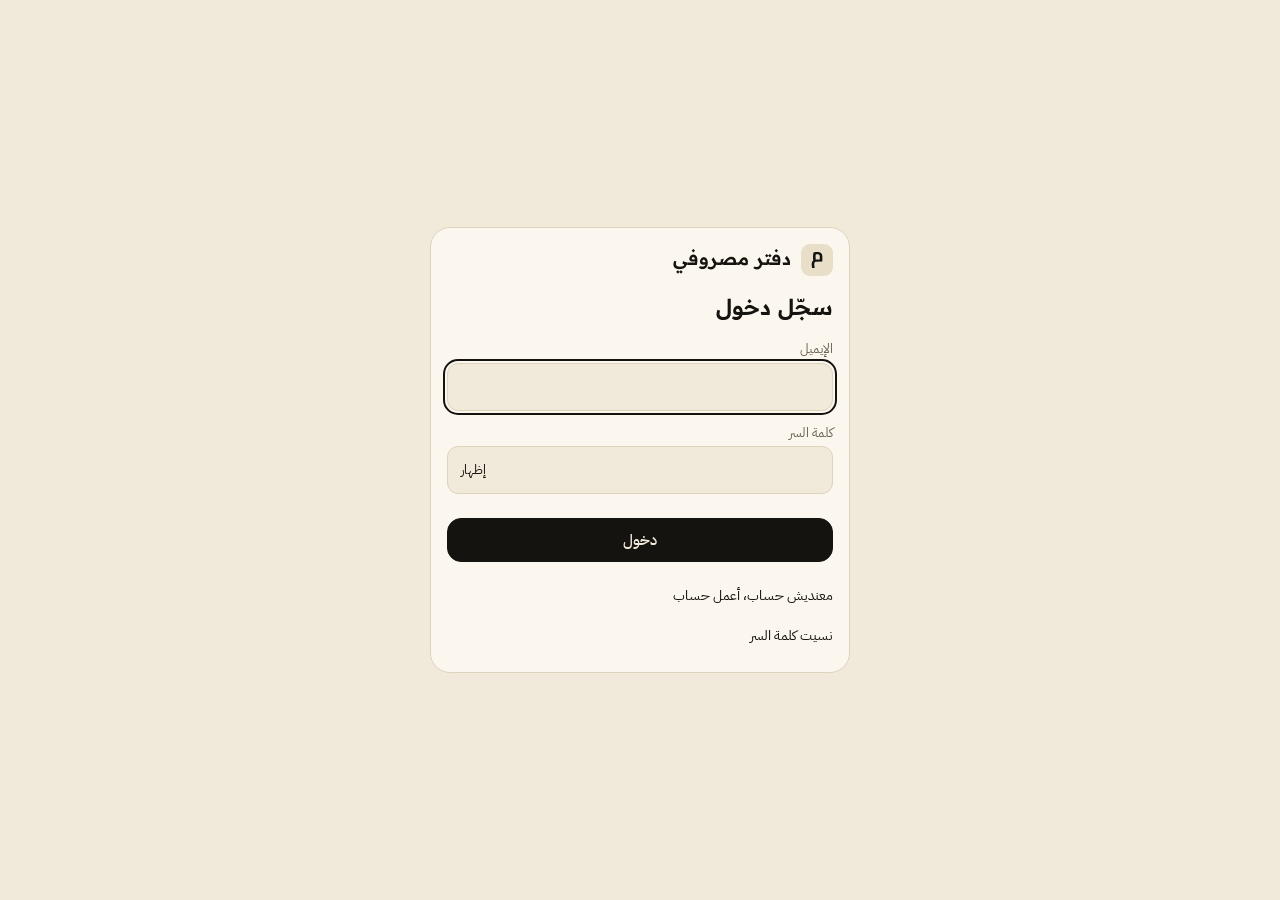
<file: index.html>
<!doctype html>
<html lang="ar" dir="rtl">
<head>
<meta charset="utf-8">
<meta name="viewport" content="width=device-width,initial-scale=1,viewport-fit=cover">
<meta http-equiv="Content-Security-Policy" content="default-src 'self'; script-src 'self'; style-src 'self' 'unsafe-inline'; img-src 'self' data:; font-src 'self'; connect-src 'self' https://rubfnxcxwtlydkwenlbh.supabase.co wss://rubfnxcxwtlydkwenlbh.supabase.co; manifest-src 'self'; object-src 'none'; base-uri 'none'; form-action 'self'">
<meta name="referrer" content="no-referrer">
<meta name="color-scheme" content="light dark">
<meta name="theme-color" content="#F1EADB" media="(prefers-color-scheme: light)">
<meta name="theme-color" content="#121110" media="(prefers-color-scheme: dark)">
<script src="theme-init.js"></script>
<meta name="apple-mobile-web-app-capable" content="yes">
<meta name="mobile-web-app-capable" content="yes">
<meta name="apple-mobile-web-app-title" content="مصروفي">
<link rel="manifest" href="manifest.webmanifest">
<link rel="apple-touch-icon" href="icon-180.png">
<link rel="icon" href="icon.svg" type="image/svg+xml">
<link rel="stylesheet" href="fonts.css">
<link rel="stylesheet" href="app.css">
<title>دفتر مصروفي</title>
</head>
<body>
<div id="app" class="shell">
  <aside class="rail" aria-label="التنقل">
    <div class="brand"><span class="mark" aria-hidden="true">م</span><span>دفتر مصروفي</span></div>
    <button class="btn primary" data-act="add" type="button">+ حركة جديدة</button>
    <nav id="nav-d"></nav>
    <div class="sync" data-s="warn" id="sync-d"><i></i><span>بيتوصّل…</span></div>
  </aside>
  <div class="col">
    <header class="topbar">
      <div class="brand"><span class="mark" aria-hidden="true">م</span><span>دفتر مصروفي</span></div>
      <div class="sync" data-s="warn" id="sync-m"><i></i><span>بيتوصّل…</span></div>
    </header>
    <main class="main" id="view" aria-live="polite"><div class="loading" role="status">بيحمّل دفترك…</div></main>
  </div>
  <nav class="tabbar" id="nav-m" aria-label="التنقل"></nav>
  <button class="fab" data-act="add" type="button" aria-label="إضافة حركة جديدة"><svg class="ico" viewBox="0 0 24 24"><path d="M12 5v14M5 12h14"/></svg></button>

  <div class="ov" id="ov" hidden>
    <div class="sheet" role="dialog" aria-modal="true" aria-labelledby="sh-title">
      <div class="sh-head"><h2 id="sh-title">حركة جديدة</h2><button class="xbtn" id="sh-x" type="button" aria-label="إغلاق">×</button></div>
      <form id="f" novalidate>
        <div class="seg" role="group" aria-label="نوع الحركة">
          <button type="button" data-t="exp" aria-pressed="true">مصروف</button>
          <button type="button" data-t="inc" aria-pressed="false">دخل</button>
        </div>
        <div><label for="f-amt">المبلغ (ج.م)</label><input id="f-amt" type="text" inputmode="decimal" autocomplete="off" placeholder="0" maxlength="14"></div>
        <div>
          <label for="f-cat" id="f-cat-l">الفئة</label>
          <select id="f-cat"></select>
          <input id="f-newcat" type="text" hidden placeholder="اسم الفئة الجديدة" maxlength="40" style="margin-top:8px" autocomplete="off" aria-label="اسم الفئة الجديدة">
        </div>
        <div><label for="f-name" id="f-name-l">التفاصيل</label><input id="f-name" type="text" list="names" autocomplete="off" maxlength="100" placeholder="اختياري"><datalist id="names"></datalist></div>
        <div><label for="f-date">التاريخ</label><input id="f-date" type="date" min="2000-01-01" max="2100-01-01"></div>
        <p class="err" id="f-err" role="alert"></p>
        <div class="acts">
          <button class="btn primary" id="f-save" type="submit">حفظ</button>
          <button class="btn" id="f-more" type="button">حفظ وإضافة تانية</button>
          <button class="btn danger" id="f-del" type="button" hidden>حذف</button>
        </div>
      </form>
    </div>
  </div>

  <div class="ov" id="ov2" hidden>
    <div class="sheet" role="dialog" aria-modal="true" aria-labelledby="c-title">
      <div class="sh-head"><h2 id="c-title">فئة جديدة</h2><button class="xbtn" id="c-x" type="button" aria-label="إغلاق">×</button></div>
      <form id="cf" novalidate>
        <div class="seg" id="c-type" role="group" aria-label="نوع الفئة">
          <button type="button" data-t="exp" aria-pressed="true">فئة مصروف</button>
          <button type="button" data-t="inc" aria-pressed="false">مصدر دخل</button>
        </div>
        <div><label for="c-name">الاسم</label><input id="c-name" type="text" maxlength="40" autocomplete="off" placeholder="اسم الفئة"></div>
        <div><span class="lbl">اللون</span><div class="swatches" id="c-colors" role="group" aria-label="لون الفئة"></div></div>
        <div id="c-budget-w"><label for="c-budget">ميزانية شهرية (اختياري)</label><input id="c-budget" type="text" inputmode="decimal" maxlength="14" autocomplete="off" placeholder="سيبها فاضية لو مش محتاج"></div>
        <p class="err" id="c-err" role="alert"></p>
        <div class="acts">
          <button class="btn primary" id="c-save" type="submit">حفظ</button>
          <button class="btn" id="c-arch" type="button" hidden>أرشفة</button>
          <button class="btn danger" id="c-del" type="button" hidden>حذف</button>
        </div>
      </form>
    </div>
  </div>

  <section id="auth" class="auth" hidden aria-live="polite"></section>
  <section id="lock" class="auth lockscr" hidden aria-live="polite"></section>
  <div class="toast" id="toast" role="status" hidden></div>
</div>
<script src="config.js"></script>
<script src="vendor/supabase.js"></script>
<script src="import.js"></script>
<script src="app.js"></script>
</body>
</html>
</file>
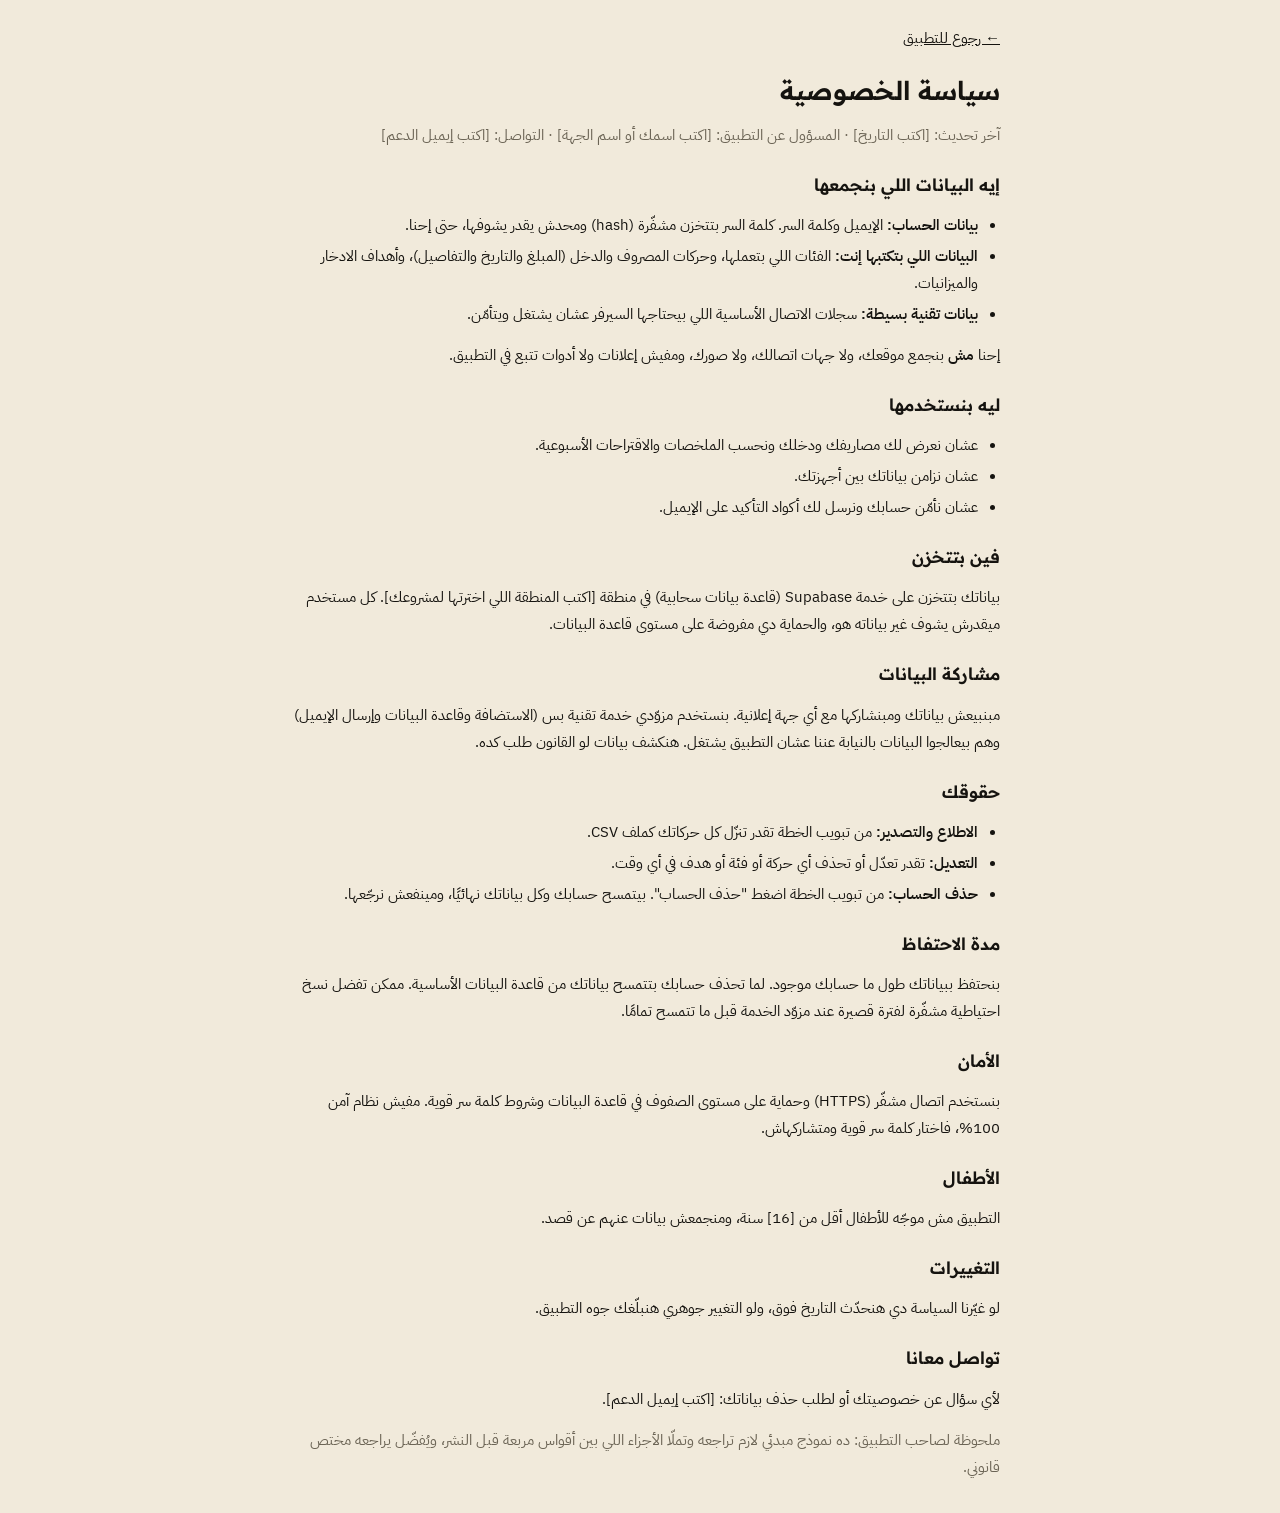
<file: privacy.html>
<!doctype html>
<html lang="ar" dir="rtl">
<head>
<meta charset="utf-8">
<meta name="viewport" content="width=device-width,initial-scale=1,viewport-fit=cover">
<meta http-equiv="Content-Security-Policy" content="default-src 'none'; style-src 'self' 'unsafe-inline'; font-src 'self'; img-src 'self' data:; base-uri 'none'">
<meta name="color-scheme" content="light dark">
<title>سياسة الخصوصية - دفتر مصروفي</title>
<link rel="stylesheet" href="fonts.css">
<link rel="stylesheet" href="app.css">
<style>
body{padding:calc(16px + env(safe-area-inset-top,0px)) 16px calc(32px + env(safe-area-inset-bottom,0px))}
.doc{max-width:720px;margin-inline:auto;display:flex;flex-direction:column;gap:14px}
.doc h1{font-family:var(--f-display);font-size:26px;font-weight:600;line-height:1.3}
.doc h2{font-family:var(--f-display);font-size:17px;font-weight:600;margin-top:8px}
.doc p,.doc li{font-size:15px;line-height:1.8}
.doc ul{list-style:disc;padding-inline-start:22px;display:flex;flex-direction:column;gap:4px}
.doc a{color:var(--accent)}
.back{display:inline-flex;min-height:44px;align-items:center}
</style>
</head>
<body>
<main class="doc">
<a class="back" href="index.html">← رجوع للتطبيق</a>
<h1>سياسة الخصوصية</h1>
<p class="muted">آخر تحديث: [اكتب التاريخ] · المسؤول عن التطبيق: [اكتب اسمك أو اسم الجهة] · التواصل: [اكتب إيميل الدعم]</p>

<h2>إيه البيانات اللي بنجمعها</h2>
<ul>
<li><b>بيانات الحساب:</b> الإيميل وكلمة السر. كلمة السر بتتخزن مشفّرة (hash) ومحدش يقدر يشوفها، حتى إحنا.</li>
<li><b>البيانات اللي بتكتبها إنت:</b> الفئات اللي بتعملها، وحركات المصروف والدخل (المبلغ والتاريخ والتفاصيل)، وأهداف الادخار والميزانيات.</li>
<li><b>بيانات تقنية بسيطة:</b> سجلات الاتصال الأساسية اللي بيحتاجها السيرفر عشان يشتغل ويتأمّن.</li>
</ul>
<p>إحنا <b>مش</b> بنجمع موقعك، ولا جهات اتصالك، ولا صورك، ومفيش إعلانات ولا أدوات تتبع في التطبيق.</p>

<h2>ليه بنستخدمها</h2>
<ul>
<li>عشان نعرض لك مصاريفك ودخلك ونحسب الملخصات والاقتراحات الأسبوعية.</li>
<li>عشان نزامن بياناتك بين أجهزتك.</li>
<li>عشان نأمّن حسابك ونرسل لك أكواد التأكيد على الإيميل.</li>
</ul>

<h2>فين بتتخزن</h2>
<p>بياناتك بتتخزن على خدمة Supabase (قاعدة بيانات سحابية) في منطقة [اكتب المنطقة اللي اخترتها لمشروعك]. كل مستخدم ميقدرش يشوف غير بياناته هو، والحماية دي مفروضة على مستوى قاعدة البيانات.</p>

<h2>مشاركة البيانات</h2>
<p>مبنبيعش بياناتك ومبنشاركها مع أي جهة إعلانية. بنستخدم مزوّدي خدمة تقنية بس (الاستضافة وقاعدة البيانات وإرسال الإيميل) وهم بيعالجوا البيانات بالنيابة عننا عشان التطبيق يشتغل. هنكشف بيانات لو القانون طلب كده.</p>

<h2>حقوقك</h2>
<ul>
<li><b>الاطلاع والتصدير:</b> من تبويب الخطة تقدر تنزّل كل حركاتك كملف CSV.</li>
<li><b>التعديل:</b> تقدر تعدّل أو تحذف أي حركة أو فئة أو هدف في أي وقت.</li>
<li><b>حذف الحساب:</b> من تبويب الخطة اضغط "حذف الحساب". بيتمسح حسابك وكل بياناتك نهائيًا، ومينفعش نرجّعها.</li>
</ul>

<h2>مدة الاحتفاظ</h2>
<p>بنحتفظ ببياناتك طول ما حسابك موجود. لما تحذف حسابك بتتمسح بياناتك من قاعدة البيانات الأساسية. ممكن تفضل نسخ احتياطية مشفّرة لفترة قصيرة عند مزوّد الخدمة قبل ما تتمسح تمامًا.</p>

<h2>الأمان</h2>
<p>بنستخدم اتصال مشفّر (HTTPS) وحماية على مستوى الصفوف في قاعدة البيانات وشروط كلمة سر قوية. مفيش نظام آمن 100%، فاختار كلمة سر قوية ومتشاركهاش.</p>

<h2>الأطفال</h2>
<p>التطبيق مش موجّه للأطفال أقل من [16] سنة، ومنجمعش بيانات عنهم عن قصد.</p>

<h2>التغييرات</h2>
<p>لو غيّرنا السياسة دي هنحدّث التاريخ فوق، ولو التغيير جوهري هنبلّغك جوه التطبيق.</p>

<h2>تواصل معانا</h2>
<p>لأي سؤال عن خصوصيتك أو لطلب حذف بياناتك: [اكتب إيميل الدعم].</p>
<p class="muted">ملحوظة لصاحب التطبيق: ده نموذج مبدئي لازم تراجعه وتملّا الأجزاء اللي بين أقواس مربعة قبل النشر، ويُفضّل يراجعه مختص قانوني.</p>
</main>
</body>
</html>
</file>
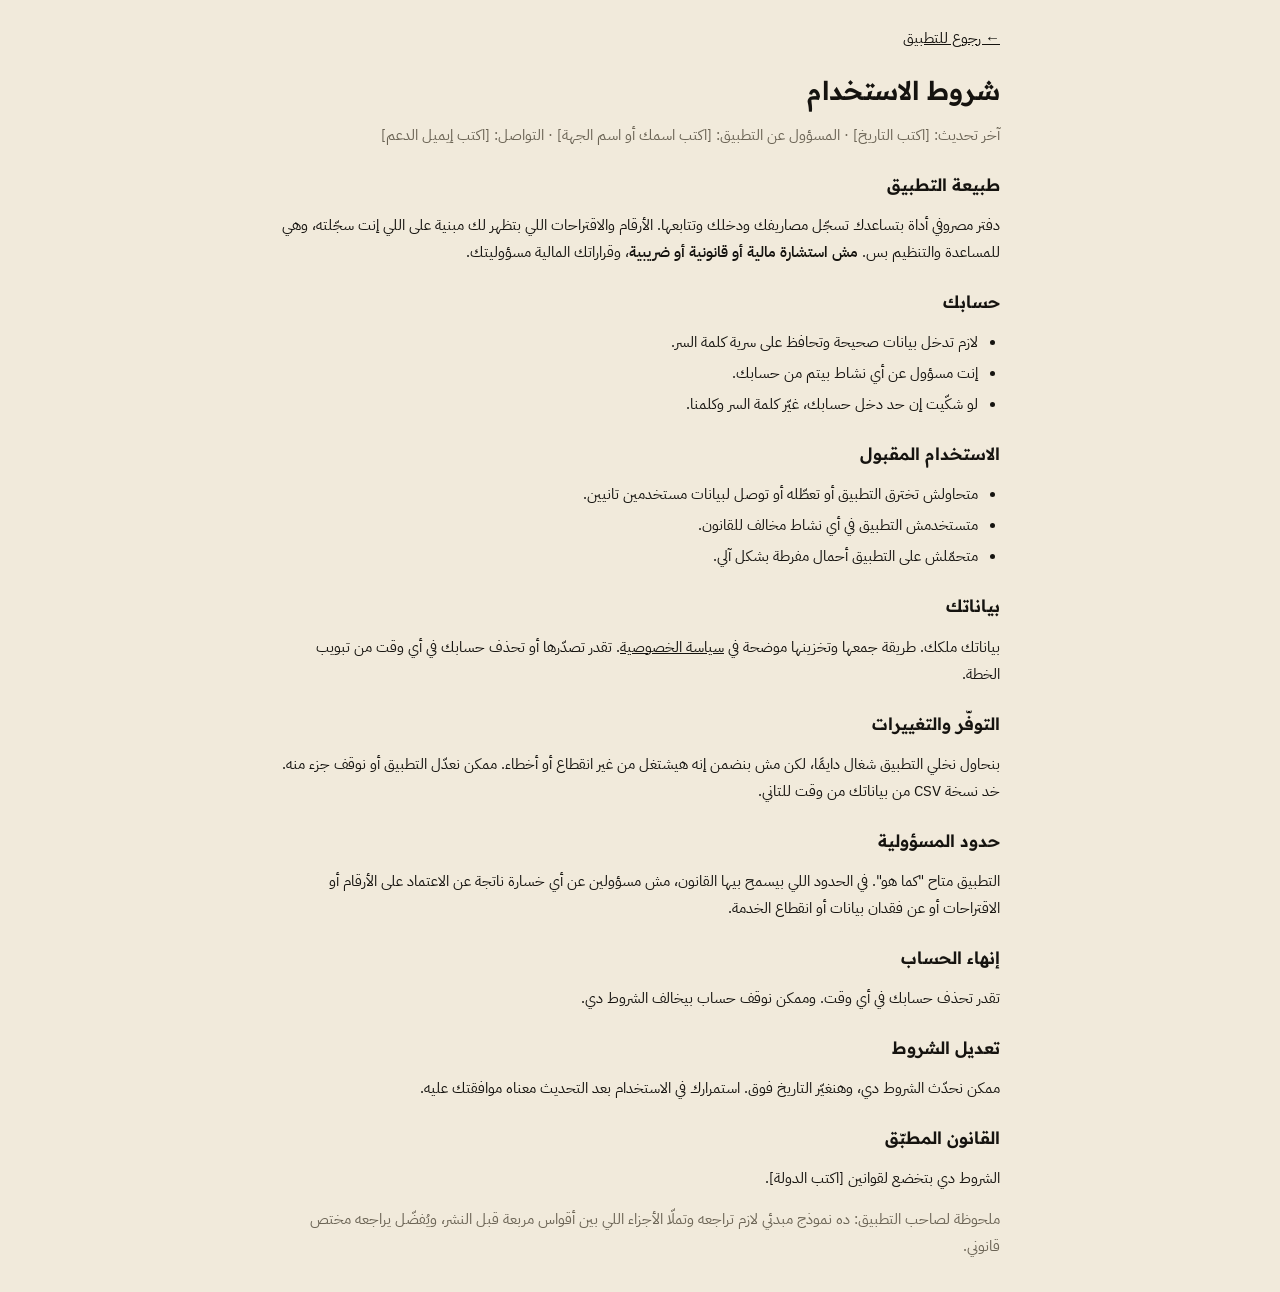
<file: terms.html>
<!doctype html>
<html lang="ar" dir="rtl">
<head>
<meta charset="utf-8">
<meta name="viewport" content="width=device-width,initial-scale=1,viewport-fit=cover">
<meta http-equiv="Content-Security-Policy" content="default-src 'none'; style-src 'self' 'unsafe-inline'; font-src 'self'; img-src 'self' data:; base-uri 'none'">
<meta name="color-scheme" content="light dark">
<title>شروط الاستخدام - دفتر مصروفي</title>
<link rel="stylesheet" href="fonts.css">
<link rel="stylesheet" href="app.css">
<style>
body{padding:calc(16px + env(safe-area-inset-top,0px)) 16px calc(32px + env(safe-area-inset-bottom,0px))}
.doc{max-width:720px;margin-inline:auto;display:flex;flex-direction:column;gap:14px}
.doc h1{font-family:var(--f-display);font-size:26px;font-weight:600;line-height:1.3}
.doc h2{font-family:var(--f-display);font-size:17px;font-weight:600;margin-top:8px}
.doc p,.doc li{font-size:15px;line-height:1.8}
.doc ul{list-style:disc;padding-inline-start:22px;display:flex;flex-direction:column;gap:4px}
.doc a{color:var(--accent)}
.back{display:inline-flex;min-height:44px;align-items:center}
</style>
</head>
<body>
<main class="doc">
<a class="back" href="index.html">← رجوع للتطبيق</a>
<h1>شروط الاستخدام</h1>
<p class="muted">آخر تحديث: [اكتب التاريخ] · المسؤول عن التطبيق: [اكتب اسمك أو اسم الجهة] · التواصل: [اكتب إيميل الدعم]</p>

<h2>طبيعة التطبيق</h2>
<p>دفتر مصروفي أداة بتساعدك تسجّل مصاريفك ودخلك وتتابعها. الأرقام والاقتراحات اللي بتظهر لك مبنية على اللي إنت سجّلته، وهي للمساعدة والتنظيم بس. <b>مش استشارة مالية أو قانونية أو ضريبية</b>، وقراراتك المالية مسؤوليتك.</p>

<h2>حسابك</h2>
<ul>
<li>لازم تدخل بيانات صحيحة وتحافظ على سرية كلمة السر.</li>
<li>إنت مسؤول عن أي نشاط بيتم من حسابك.</li>
<li>لو شكّيت إن حد دخل حسابك، غيّر كلمة السر وكلمنا.</li>
</ul>

<h2>الاستخدام المقبول</h2>
<ul>
<li>متحاولش تخترق التطبيق أو تعطّله أو توصل لبيانات مستخدمين تانيين.</li>
<li>متستخدمش التطبيق في أي نشاط مخالف للقانون.</li>
<li>متحمّلش على التطبيق أحمال مفرطة بشكل آلي.</li>
</ul>

<h2>بياناتك</h2>
<p>بياناتك ملكك. طريقة جمعها وتخزينها موضحة في <a href="privacy.html">سياسة الخصوصية</a>. تقدر تصدّرها أو تحذف حسابك في أي وقت من تبويب الخطة.</p>

<h2>التوفّر والتغييرات</h2>
<p>بنحاول نخلي التطبيق شغال دايمًا، لكن مش بنضمن إنه هيشتغل من غير انقطاع أو أخطاء. ممكن نعدّل التطبيق أو نوقف جزء منه. خد نسخة CSV من بياناتك من وقت للتاني.</p>

<h2>حدود المسؤولية</h2>
<p>التطبيق متاح "كما هو". في الحدود اللي بيسمح بيها القانون، مش مسؤولين عن أي خسارة ناتجة عن الاعتماد على الأرقام أو الاقتراحات أو عن فقدان بيانات أو انقطاع الخدمة.</p>

<h2>إنهاء الحساب</h2>
<p>تقدر تحذف حسابك في أي وقت. وممكن نوقف حساب بيخالف الشروط دي.</p>

<h2>تعديل الشروط</h2>
<p>ممكن نحدّث الشروط دي، وهنغيّر التاريخ فوق. استمرارك في الاستخدام بعد التحديث معناه موافقتك عليه.</p>

<h2>القانون المطبّق</h2>
<p>الشروط دي بتخضع لقوانين [اكتب الدولة].</p>
<p class="muted">ملحوظة لصاحب التطبيق: ده نموذج مبدئي لازم تراجعه وتملّا الأجزاء اللي بين أقواس مربعة قبل النشر، ويُفضّل يراجعه مختص قانوني.</p>
</main>
</body>
</html>
</file>
<file: fonts.css>
/* خطوط محلية (بدون اتصال بأي موقع خارجي) */
@font-face{font-family:'IBM Plex Sans Arabic';font-style:normal;font-weight:400;font-display:swap;src:url(fonts/ibm-plex-sans-arabic-arabic-400-normal.woff2) format('woff2');unicode-range:U+0600-06FF,U+0750-077F,U+0870-088E,U+0890-0891,U+0897-08E1,U+08E3-08FF,U+200C-200E,U+2010-2011,U+204F,U+2E41,U+FB50-FDFF,U+FE70-FE74,U+FE76-FEFC}
@font-face{font-family:'IBM Plex Sans Arabic';font-style:normal;font-weight:400;font-display:swap;src:url(fonts/ibm-plex-sans-arabic-latin-400-normal.woff2) format('woff2');unicode-range:U+0000-00FF,U+0131,U+0152-0153,U+02BB-02BC,U+02C6,U+02DA,U+02DC,U+0304,U+0308,U+0329,U+2000-206F,U+20AC,U+2122,U+2191,U+2193,U+2212,U+2215,U+FEFF,U+FFFD}
@font-face{font-family:'IBM Plex Sans Arabic';font-style:normal;font-weight:500;font-display:swap;src:url(fonts/ibm-plex-sans-arabic-arabic-500-normal.woff2) format('woff2');unicode-range:U+0600-06FF,U+0750-077F,U+0870-088E,U+0890-0891,U+0897-08E1,U+08E3-08FF,U+200C-200E,U+2010-2011,U+204F,U+2E41,U+FB50-FDFF,U+FE70-FE74,U+FE76-FEFC}
@font-face{font-family:'IBM Plex Sans Arabic';font-style:normal;font-weight:500;font-display:swap;src:url(fonts/ibm-plex-sans-arabic-latin-500-normal.woff2) format('woff2');unicode-range:U+0000-00FF,U+0131,U+0152-0153,U+02BB-02BC,U+02C6,U+02DA,U+02DC,U+0304,U+0308,U+0329,U+2000-206F,U+20AC,U+2122,U+2191,U+2193,U+2212,U+2215,U+FEFF,U+FFFD}
@font-face{font-family:'IBM Plex Sans Arabic';font-style:normal;font-weight:600;font-display:swap;src:url(fonts/ibm-plex-sans-arabic-arabic-600-normal.woff2) format('woff2');unicode-range:U+0600-06FF,U+0750-077F,U+0870-088E,U+0890-0891,U+0897-08E1,U+08E3-08FF,U+200C-200E,U+2010-2011,U+204F,U+2E41,U+FB50-FDFF,U+FE70-FE74,U+FE76-FEFC}
@font-face{font-family:'IBM Plex Sans Arabic';font-style:normal;font-weight:600;font-display:swap;src:url(fonts/ibm-plex-sans-arabic-latin-600-normal.woff2) format('woff2');unicode-range:U+0000-00FF,U+0131,U+0152-0153,U+02BB-02BC,U+02C6,U+02DA,U+02DC,U+0304,U+0308,U+0329,U+2000-206F,U+20AC,U+2122,U+2191,U+2193,U+2212,U+2215,U+FEFF,U+FFFD}
@font-face{font-family:'Readex Pro';font-style:normal;font-weight:500;font-display:swap;src:url(fonts/readex-pro-arabic-500-normal.woff2) format('woff2');unicode-range:U+0600-06FF,U+0750-077F,U+0870-088E,U+0890-0891,U+0897-08E1,U+08E3-08FF,U+200C-200E,U+2010-2011,U+204F,U+2E41,U+FB50-FDFF,U+FE70-FE74,U+FE76-FEFC}
@font-face{font-family:'Readex Pro';font-style:normal;font-weight:500;font-display:swap;src:url(fonts/readex-pro-latin-500-normal.woff2) format('woff2');unicode-range:U+0000-00FF,U+0131,U+0152-0153,U+02BB-02BC,U+02C6,U+02DA,U+02DC,U+0304,U+0308,U+0329,U+2000-206F,U+20AC,U+2122,U+2191,U+2193,U+2212,U+2215,U+FEFF,U+FFFD}
@font-face{font-family:'Readex Pro';font-style:normal;font-weight:600;font-display:swap;src:url(fonts/readex-pro-arabic-600-normal.woff2) format('woff2');unicode-range:U+0600-06FF,U+0750-077F,U+0870-088E,U+0890-0891,U+0897-08E1,U+08E3-08FF,U+200C-200E,U+2010-2011,U+204F,U+2E41,U+FB50-FDFF,U+FE70-FE74,U+FE76-FEFC}
@font-face{font-family:'Readex Pro';font-style:normal;font-weight:600;font-display:swap;src:url(fonts/readex-pro-latin-600-normal.woff2) format('woff2');unicode-range:U+0000-00FF,U+0131,U+0152-0153,U+02BB-02BC,U+02C6,U+02DA,U+02DC,U+0304,U+0308,U+0329,U+2000-206F,U+20AC,U+2122,U+2191,U+2193,U+2212,U+2215,U+FEFF,U+FFFD}
@font-face{font-family:'IBM Plex Mono';font-style:normal;font-weight:500;font-display:swap;src:url(fonts/ibm-plex-mono-latin-500-normal.woff2) format('woff2');unicode-range:U+0000-00FF,U+0131,U+0152-0153,U+02BB-02BC,U+02C6,U+02DA,U+02DC,U+0304,U+0308,U+0329,U+2000-206F,U+20AC,U+2122,U+2191,U+2193,U+2212,U+2215,U+FEFF,U+FFFD}
</file>
<file: app.css>
/* Layout: right-hand rail on desktop, bottom tab bar on phones. One dark hero card carries the month's net; everything else stays quiet. */
:root{
  --bg:#F1EADB; --surface:#FBF7EE; --surface-2:#EAE2CE; --ink:#15130F; --muted:#6B6455; --line:#DDD3BD;
  --accent:#15130F; --on-accent:#F1EADB; --accent-soft:#E6DCC6; --bar:#CFC4AA;
  --inc:#2F6B4F; --exp:#A8432F; --warn:#8F6209; --inc-soft:#DDE8D8; --exp-soft:#F3DDD3; --warn-soft:#F4E8CD;
  --hero:#15130F; --hero-ink:#F1EADB; --hero-muted:#B5AC97; --brass:#CDBF9F;
  --c1:#2F6B4F; --c2:#B8923F; --c3:#A8432F; --c4:#3F5C99; --c5:#7A8B2E; --c6:#8E4A8B; --c7:#2E7F99; --c8:#6B6455;
  --shadow:0 1px 2px rgba(20,18,15,.06),0 8px 22px rgba(20,18,15,.08);
  --f-body:"IBM Plex Sans Arabic","Segoe UI",Tahoma,sans-serif;
  --f-display:"Readex Pro","IBM Plex Sans Arabic",Tahoma,sans-serif;
  --f-num:"IBM Plex Mono",ui-monospace,Menlo,Consolas,monospace;
  color-scheme:light;
}
@media (prefers-color-scheme:dark){:root:not([data-theme="light"]){
  --bg:#121110; --surface:#1B1A17; --surface-2:#25231F; --ink:#F1EADB; --muted:#A39B8A; --line:#2E2B26;
  --accent:#F1EADB; --on-accent:#15130F; --accent-soft:#2A2722; --bar:#5B5547;
  --inc:#66C393; --exp:#E88A76; --warn:#E5B352; --inc-soft:#1C3026; --exp-soft:#3A2420; --warn-soft:#3A2F14;
  --hero:#26231E; --hero-ink:#F1EADB; --hero-muted:#B5AC97; --brass:#CDBF9F;
  --c1:#66C393; --c2:#D9B35E; --c3:#E88A76; --c4:#8FA6E0; --c5:#B3C456; --c6:#C98AC6; --c7:#6DB8D4; --c8:#A39B8A;
  --shadow:0 1px 2px rgba(0,0,0,.4),0 10px 28px rgba(0,0,0,.35); color-scheme:dark}}
:root[data-theme="dark"]{
  --bg:#121110; --surface:#1B1A17; --surface-2:#25231F; --ink:#F1EADB; --muted:#A39B8A; --line:#2E2B26;
  --accent:#F1EADB; --on-accent:#15130F; --accent-soft:#2A2722; --bar:#5B5547;
  --inc:#66C393; --exp:#E88A76; --warn:#E5B352; --inc-soft:#1C3026; --exp-soft:#3A2420; --warn-soft:#3A2F14;
  --hero:#26231E; --hero-ink:#F1EADB; --hero-muted:#B5AC97; --brass:#CDBF9F;
  --c1:#66C393; --c2:#D9B35E; --c3:#E88A76; --c4:#8FA6E0; --c5:#B3C456; --c6:#C98AC6; --c7:#6DB8D4; --c8:#A39B8A;
  --shadow:0 1px 2px rgba(0,0,0,.4),0 10px 28px rgba(0,0,0,.35); color-scheme:dark}
*{box-sizing:border-box}
html{-webkit-text-size-adjust:100%;text-size-adjust:100%}
body{margin:0;background:var(--bg);color:var(--ink);font-family:var(--f-body);font-size:15px;line-height:1.6;overscroll-behavior-y:none;-webkit-tap-highlight-color:transparent}
button,input,select{font:inherit;color:inherit}
button{cursor:pointer;touch-action:manipulation}
/* 16px على الحقول عشان الآيفون ما يكبّرش الصفحة عند الكتابة */
input,select{font-size:16px}
:focus-visible{outline:2px solid var(--accent);outline-offset:2px}
h1,h2,h3,p,dl,dd,ul{margin:0;padding:0}
ul{list-style:none}
[hidden]{display:none!important}
.n{font-family:var(--f-num);font-variant-numeric:tabular-nums;direction:ltr;unicode-bidi:isolate;display:inline-block;font-weight:500}
.cur{font-size:.8em;color:var(--muted);margin-inline-start:.25em}
.ico{width:22px;height:22px;fill:none;stroke:currentColor;stroke-width:1.8;stroke-linecap:round;stroke-linejoin:round;flex:none}
@media (hover:none){.tab,.btn,.tx,.seg button,.fab,.xbtn,.sw{-webkit-user-select:none;user-select:none}}

.shell{min-height:100vh}
.rail{display:none}
.topbar{display:flex;align-items:center;justify-content:space-between;gap:12px;padding:12px 16px;padding-top:calc(12px + env(safe-area-inset-top,0px));position:sticky;top:0;background:var(--bg);z-index:5;border-bottom:1px solid var(--line)}
.brand{display:flex;align-items:center;gap:10px;font-family:var(--f-display);font-weight:600;font-size:18px}
.mark{width:32px;height:32px;border-radius:9px;background:#E9DEC8 url(icon.svg) center/cover no-repeat;color:transparent;display:grid;place-items:center;font-family:var(--f-display);font-size:18px;line-height:1;flex:none}
.sync{display:inline-flex;align-items:center;gap:7px;font-size:12.5px;color:var(--muted);white-space:nowrap}
.sync i{width:8px;height:8px;border-radius:50%;background:var(--warn)}
.sync[data-s="ok"] i{background:var(--inc)}
.sync[data-s="err"] i{background:var(--exp)}
.main{padding-inline:16px;padding-block:18px 130px;max-width:1100px;margin-inline:auto;display:flex;flex-direction:column;gap:16px}
.col{min-width:0}
.head{display:flex;align-items:flex-end;justify-content:space-between;gap:12px;flex-wrap:wrap}
.head h1{font-family:var(--f-display);font-weight:600;font-size:24px;line-height:1.3;text-wrap:balance}
.sub{color:var(--muted);font-size:13.5px}

.tabbar{position:fixed;inset-inline:0;bottom:0;display:grid;grid-template-columns:repeat(5,1fr);background:var(--surface);border-top:1px solid var(--line);padding-bottom:env(safe-area-inset-bottom,0px);z-index:6}
.tab{display:flex;flex-direction:column;align-items:center;gap:2px;padding:9px 2px 8px;border:0;background:none;color:var(--muted);font-size:11.5px;min-height:56px}
.tab[aria-current="page"]{color:var(--accent);font-weight:600}
.fab{position:fixed;inset-inline-end:16px;bottom:calc(72px + env(safe-area-inset-bottom,0px));z-index:7;width:56px;height:56px;border-radius:22px;border:0;background:var(--accent);color:var(--on-accent);display:grid;place-items:center;box-shadow:var(--shadow)}
.fab .ico{width:26px;height:26px}

.card{background:var(--surface);border:1px solid var(--line);border-radius:20px;padding:16px;display:flex;flex-direction:column;gap:12px;min-width:0}
.card h2{font-family:var(--f-display);font-weight:600;font-size:16px}
.grid{display:grid;gap:16px;grid-template-columns:1fr}
.hero{background:var(--hero);color:var(--hero-ink);border-radius:22px;padding:20px 18px;display:flex;flex-direction:column;gap:14px;box-shadow:var(--shadow)}
.eyebrow{font-size:13px;color:var(--hero-muted);letter-spacing:.02em}
.hero-num{display:flex;align-items:baseline;gap:6px;font-family:var(--f-display);font-weight:600}
.hero-num .n{font-family:var(--f-display);font-size:clamp(34px,9vw,48px);line-height:1.1}
.hero-num .cur{color:var(--brass);font-size:16px}
.hero-stats{display:grid;grid-template-columns:repeat(3,1fr);gap:10px;border-top:1px solid rgba(241,234,219,.16);padding-top:14px}
.hero-stats dt{font-size:12.5px;color:var(--hero-muted)}
.hero-stats dd{font-size:17px;margin-top:2px}
.hero-week{font-size:13.5px;color:var(--hero-muted);display:flex;align-items:center;gap:8px;flex-wrap:wrap}
.hero-week b{color:var(--hero-ink);font-weight:500}
.pill{display:inline-flex;align-items:center;gap:4px;border-radius:99px;padding:1px 9px;font-size:12.5px;font-weight:500;background:var(--surface-2);color:var(--muted)}
.pill.up{background:var(--exp-soft);color:var(--exp)}
.pill.down{background:var(--inc-soft);color:var(--inc)}
.hero .pill.up{background:rgba(242,127,116,.2);color:#FFB3AA}
.hero .pill.down{background:rgba(79,203,141,.2);color:#9BEBC0}

.seg{display:inline-flex;background:var(--surface-2);border-radius:11px;padding:3px;gap:2px;max-width:100%}
.seg button{border:0;background:none;padding:7px 14px;border-radius:9px;font-size:14px;color:var(--muted);min-height:36px}
.seg button[aria-pressed="true"]{background:var(--surface);color:var(--ink);font-weight:600;box-shadow:0 1px 2px rgba(20,18,15,.12)}
.bar-line{display:flex;gap:10px;flex-wrap:wrap;align-items:center;justify-content:space-between}
.btn{min-height:44px;padding:0 18px;border-radius:14px;border:1px solid var(--line);background:var(--surface);font-weight:500;display:inline-flex;align-items:center;justify-content:center;gap:8px}
.btn.primary{background:var(--accent);border-color:var(--accent);color:var(--on-accent)}
.btn.danger{color:var(--exp);border-color:var(--exp-soft);background:var(--exp-soft)}
.btn.small{min-height:36px;padding:0 12px;font-size:14px}
.btn[disabled]{opacity:.55;cursor:default}

.stack{display:flex;height:12px;border-radius:99px;overflow:hidden;background:var(--surface-2);direction:rtl}
.stack span{display:block;height:100%}
.rows{display:flex;flex-direction:column}
.rrow{display:grid;grid-template-columns:auto 1fr auto;gap:4px 10px;align-items:center;padding:10px 0;border-top:1px solid var(--line)}
.rrow:first-child{border-top:0}
.dot{width:10px;height:10px;border-radius:3px;flex:none}
.rname{min-width:0;overflow-wrap:anywhere}
.ramt{text-align:end;white-space:nowrap}
.meter{grid-column:1/-1;height:6px;border-radius:99px;background:var(--surface-2);overflow:hidden}
.meter i{display:block;height:100%;border-radius:99px;background:var(--accent)}
.meter.warn i{background:var(--warn)}
.meter.over i{background:var(--exp)}
.rmeta{grid-column:1/-1;font-size:12.5px;color:var(--muted);display:flex;gap:8px;flex-wrap:wrap}
.muted{color:var(--muted)}
.chart{width:100%;height:auto;direction:ltr;display:block}
.chart text{font-family:var(--f-num);font-size:9px;fill:var(--muted)}
.legend{display:flex;gap:14px;flex-wrap:wrap;font-size:12.5px;color:var(--muted);align-items:center}
.legend s{display:inline-block;width:18px;border-top:2px dashed var(--muted);vertical-align:middle;margin-inline-end:6px;text-decoration:none}

.empty{border:1.5px dashed var(--line);border-radius:14px;padding:22px 18px;display:flex;flex-direction:column;gap:10px;align-items:flex-start;background:var(--surface)}
.empty h2{font-family:var(--f-display);font-size:18px;font-weight:600}
.loading{padding:40px 0;text-align:center;color:var(--muted)}

.filters{display:flex;gap:10px;flex-wrap:wrap;align-items:center}
.field{min-height:44px;border:1px solid var(--line);background:var(--surface);border-radius:12px;padding:0 12px;min-width:0}
.filters .field{flex:1 1 140px}
.day{display:flex;justify-content:space-between;align-items:baseline;gap:10px;padding:14px 2px 6px;font-size:13px;color:var(--muted);font-weight:500}
.tx{width:100%;display:grid;grid-template-columns:auto 1fr auto;gap:2px 12px;align-items:center;text-align:start;background:var(--surface);border:1px solid var(--line);border-radius:16px;padding:11px 14px;margin-bottom:6px;min-height:56px}
.tx .sg{width:30px;height:30px;border-radius:9px;display:grid;place-items:center;font-weight:600;font-size:17px;background:var(--exp-soft);color:var(--exp)}
.tx.inc .sg{background:var(--inc-soft);color:var(--inc)}
.tx .t1{font-weight:500;overflow-wrap:anywhere;min-width:0}
.tx .t2{font-size:12.5px;color:var(--muted);grid-column:2;display:flex;gap:6px;flex-wrap:wrap;align-items:center}
.tx .am{grid-row:1/3;grid-column:3;text-align:end;font-size:15px;white-space:nowrap}
.tx.inc .am{color:var(--inc)}
.tag{font-size:11.5px;padding:0 7px;border-radius:6px;background:var(--surface-2);color:var(--muted);display:inline-flex;align-items:center;gap:5px}
.tag.rep{background:var(--warn-soft);color:var(--warn)}
.tag .dot{width:7px;height:7px;border-radius:2px}

details.grp{background:var(--surface);border:1px solid var(--line);border-radius:20px}
details.grp summary{list-style:none;cursor:pointer;padding:14px 16px;display:grid;grid-template-columns:auto 1fr auto;gap:4px 10px;align-items:center;min-height:56px}
details.grp summary::-webkit-details-marker{display:none}
details.grp summary .meter{margin-top:4px}
details.grp .inner{padding:0 16px 10px}
.mrow{display:grid;grid-template-columns:1fr auto;gap:2px 10px;padding:9px 0;border-top:1px solid var(--line);align-items:center}
.mrow .sm{font-size:12.5px;color:var(--muted);display:flex;gap:6px;flex-wrap:wrap;align-items:center}

.sug{display:grid;grid-template-columns:auto 1fr;gap:4px 12px;padding:14px;border-radius:12px;border:1px solid var(--line);background:var(--surface)}
.sug .lv{width:34px;height:34px;border-radius:10px;display:grid;place-items:center;font-weight:600}
.sug.warn .lv{background:var(--warn-soft);color:var(--warn)}
.sug.tip .lv{background:var(--accent-soft);color:var(--accent)}
.sug.good .lv{background:var(--inc-soft);color:var(--inc)}
.sug h3{font-size:15px;font-weight:600}
.sug p{font-size:14px;color:var(--muted);grid-column:2}
.tblwrap{overflow-x:auto}
table{border-collapse:collapse;width:100%;min-width:300px;font-size:14px}
th{font-weight:500;color:var(--muted);font-size:12.5px;text-align:start;padding:6px 8px}
td{padding:9px 8px;border-top:1px solid var(--line);vertical-align:middle}
td.nm{overflow-wrap:anywhere}
.note{font-size:13px;color:var(--muted)}

.catrow{width:100%;display:grid;grid-template-columns:auto 1fr auto;gap:10px;align-items:center;text-align:start;background:none;border:0;border-top:1px solid var(--line);padding:11px 2px;min-height:48px}
.catrow:first-of-type{border-top:0}
.catrow .cn{overflow-wrap:anywhere;min-width:0}
.catrow .cb{font-size:12.5px;color:var(--muted)}
.cathead{display:flex;justify-content:space-between;align-items:center;gap:10px;flex-wrap:wrap}
.cathead h3{font-size:14.5px;font-weight:600}
.swatches{display:flex;gap:10px;flex-wrap:wrap;margin-top:6px}
.sw{width:38px;height:38px;border-radius:50%;border:3px solid transparent;box-shadow:inset 0 0 0 2px var(--surface)}
.sw[aria-pressed="true"]{border-color:var(--ink)}
.lbl{font-size:13px;color:var(--muted);display:block}

.bgrid{display:grid;gap:10px;grid-template-columns:1fr}
.goal{display:flex;flex-direction:column;gap:8px;padding:12px 0;border-top:1px solid var(--line)}
.goal:first-child{border-top:0}
.goal .gt{display:flex;justify-content:space-between;gap:10px;align-items:baseline}
.goal .ga{display:flex;gap:8px;flex-wrap:wrap}
.goal .ga input,.gform input{min-height:44px;border:1px solid var(--line);background:var(--bg);border-radius:10px;padding:0 12px;width:100%}
.goal .ga input{flex:1 1 120px;width:auto}
.gform{display:grid;grid-template-columns:1fr;gap:8px}
.danger-zone{border:1px solid var(--exp-soft);background:var(--exp-soft);border-radius:12px;padding:12px;display:flex;flex-direction:column;gap:10px}
.danger-zone input{min-height:44px;border:1px solid var(--line);background:var(--surface);border-radius:10px;padding:0 12px;width:100%}
.links{display:flex;gap:14px;flex-wrap:wrap;font-size:14px}
.links a{color:var(--accent);text-decoration:underline}

.ov{position:fixed;inset:0;background:rgba(20,18,15,.55);z-index:20;display:flex;align-items:flex-end;justify-content:center}
.sheet{background:var(--surface);width:100%;max-width:520px;max-height:92vh;overflow-y:auto;border-radius:20px 20px 0 0;padding:16px 16px calc(18px + env(safe-area-inset-bottom,0px));display:flex;flex-direction:column;gap:12px;box-shadow:var(--shadow)}
.sh-head{display:flex;justify-content:space-between;align-items:center}
.sh-head h2{font-family:var(--f-display);font-size:18px;font-weight:600}
.xbtn{width:40px;height:40px;border-radius:50%;border:0;background:var(--surface-2);font-size:22px;line-height:1}
.sheet form{display:flex;flex-direction:column;gap:10px}
.sheet label{font-size:13px;color:var(--muted);display:block;margin-bottom:3px}
.sheet input[type=text],.sheet input[type=date],.sheet select{width:100%;min-height:46px;border:1px solid var(--line);background:var(--bg);border-radius:11px;padding:0 12px}
.sheet #f-amt{font-family:var(--f-num);font-size:26px;min-height:58px;direction:ltr;text-align:start}
.sheet .seg{width:100%}
.sheet .seg button{flex:1}
.chk{display:flex!important;align-items:center;gap:10px;color:var(--ink)!important;font-size:14px!important;min-height:40px}
.chk input{width:20px;height:20px;accent-color:var(--accent);flex:none}
.err{color:var(--exp);font-size:13.5px}
.okmsg{color:var(--inc);font-size:13.5px}
.acts{display:flex;gap:8px;flex-wrap:wrap}
.acts .btn{flex:1 1 140px}
.toast{position:fixed;inset-inline:16px;bottom:calc(140px + env(safe-area-inset-bottom,0px));margin-inline:auto;width:fit-content;max-width:92%;background:var(--ink);color:var(--bg);padding:10px 16px;border-radius:12px;font-size:14px;z-index:60;box-shadow:var(--shadow)}

/* شاشات الدخول */
.auth{position:fixed;inset:0;z-index:40;background:var(--bg);display:grid;place-items:start center;padding:16px;padding-top:calc(16px + env(safe-area-inset-top,0px));padding-bottom:calc(16px + env(safe-area-inset-bottom,0px));overflow-y:auto}
.authcard{width:100%;max-width:420px;gap:14px;margin-block:auto}
.authcard h1{font-family:var(--f-display);font-size:22px;font-weight:600}
.authcard form{display:flex;flex-direction:column;gap:12px}
.authcard label{font-size:13px;color:var(--muted);display:block;margin-bottom:3px}
.authcard input[type=email],.authcard input[type=password],.authcard input[type=text]{width:100%;min-height:48px;border:1px solid var(--line);background:var(--bg);border-radius:11px;padding:0 12px;direction:ltr;text-align:start}
.authcard input.code{font-family:var(--f-num);font-size:22px;letter-spacing:.3em;text-align:center}
.pwwrap{position:relative}
.pwwrap input{padding-inline-end:64px!important}
.pwbtn{position:absolute;inset-inline-end:6px;top:50%;transform:translateY(-50%);background:none;border:0;color:var(--accent);font-size:13px;min-height:36px;padding:0 8px}
.linkbtn{background:none;border:0;color:var(--accent);padding:6px 0;text-align:start;min-height:40px;font-size:14px}
.linkbtn[disabled]{color:var(--muted)}
.authlinks{display:flex;flex-direction:column;align-items:flex-start}
.rules{display:grid;gap:5px;font-size:13px;color:var(--muted)}
.rules li{display:flex;gap:8px;align-items:center}
.rules li::before{content:"○";width:16px;text-align:center;flex:none}
.rules li[data-ok="1"]{color:var(--inc)}
.rules li[data-ok="1"]::before{content:"✓";font-weight:700}
.strength{display:grid;grid-template-columns:repeat(4,1fr);gap:5px}
.strength i{height:5px;border-radius:99px;background:var(--surface-2)}
.strength[data-l="1"] i:nth-child(-n+1){background:var(--exp)}
.strength[data-l="2"] i:nth-child(-n+2){background:var(--warn)}
.strength[data-l="3"] i:nth-child(-n+3){background:var(--accent)}
.strength[data-l="4"] i{background:var(--inc)}
.strengthlbl{font-size:12.5px;color:var(--muted)}

@media (min-width:900px){
  .shell{display:grid;grid-template-columns:250px 1fr;align-items:start}
  .rail{display:flex;flex-direction:column;gap:18px;position:sticky;top:0;height:100vh;padding:24px 18px;border-inline-end:1px solid var(--line);background:var(--surface)}
  .topbar,.tabbar,.fab{display:none}
  .rail nav{display:flex;flex-direction:column;gap:4px}
  .rail .tab{flex-direction:row;gap:12px;font-size:15px;padding:0 12px;min-height:46px;border-radius:11px;justify-content:flex-start}
  .rail .tab[aria-current="page"]{background:var(--accent-soft)}
  .rail .sync{margin-top:auto}
  .main{padding-block:28px 60px;padding-inline:28px}
  .grid.two{grid-template-columns:1.1fr 1fr}
  .bgrid{grid-template-columns:1fr 1fr;column-gap:24px}
  .gform{grid-template-columns:1fr 160px auto}
  .ov{align-items:center}
  .sheet{border-radius:20px;padding-bottom:18px}
  .toast{bottom:28px}
}
@media (prefers-reduced-motion:reduce){*{transition:none!important;animation:none!important;scroll-behavior:auto!important}}

.lockscr{z-index:60}
.offnote{margin:0 0 8px}

/* إخفاء الأرقام + الاستيراد */
.hero-top{display:flex;align-items:center;justify-content:space-between}
.eye{width:44px;height:44px;margin:-10px 0 -10px -10px;border:0;background:none;color:var(--hero-muted);display:grid;place-items:center;border-radius:12px}
.hide-n .n,.hide-n .am{filter:blur(7px);-webkit-user-select:none;user-select:none}
.maprow{display:grid;grid-template-columns:2rem 1fr 1.3fr;gap:8px;align-items:center;padding:8px 0;border-top:1px solid var(--line)}
.tblwrap{overflow-x:auto;border:1px solid var(--line);border-radius:12px}
.tblwrap table{width:100%;border-collapse:collapse;font-size:13px}
.tblwrap th,.tblwrap td{padding:8px 10px;text-align:start;border-bottom:1px solid var(--line);white-space:nowrap}
.tblwrap td.nm{max-width:140px;overflow:hidden;text-overflow:ellipsis}
.themes .btn[aria-pressed="true"]{background:var(--accent);color:var(--on-accent);border-color:var(--accent)}
</file>
